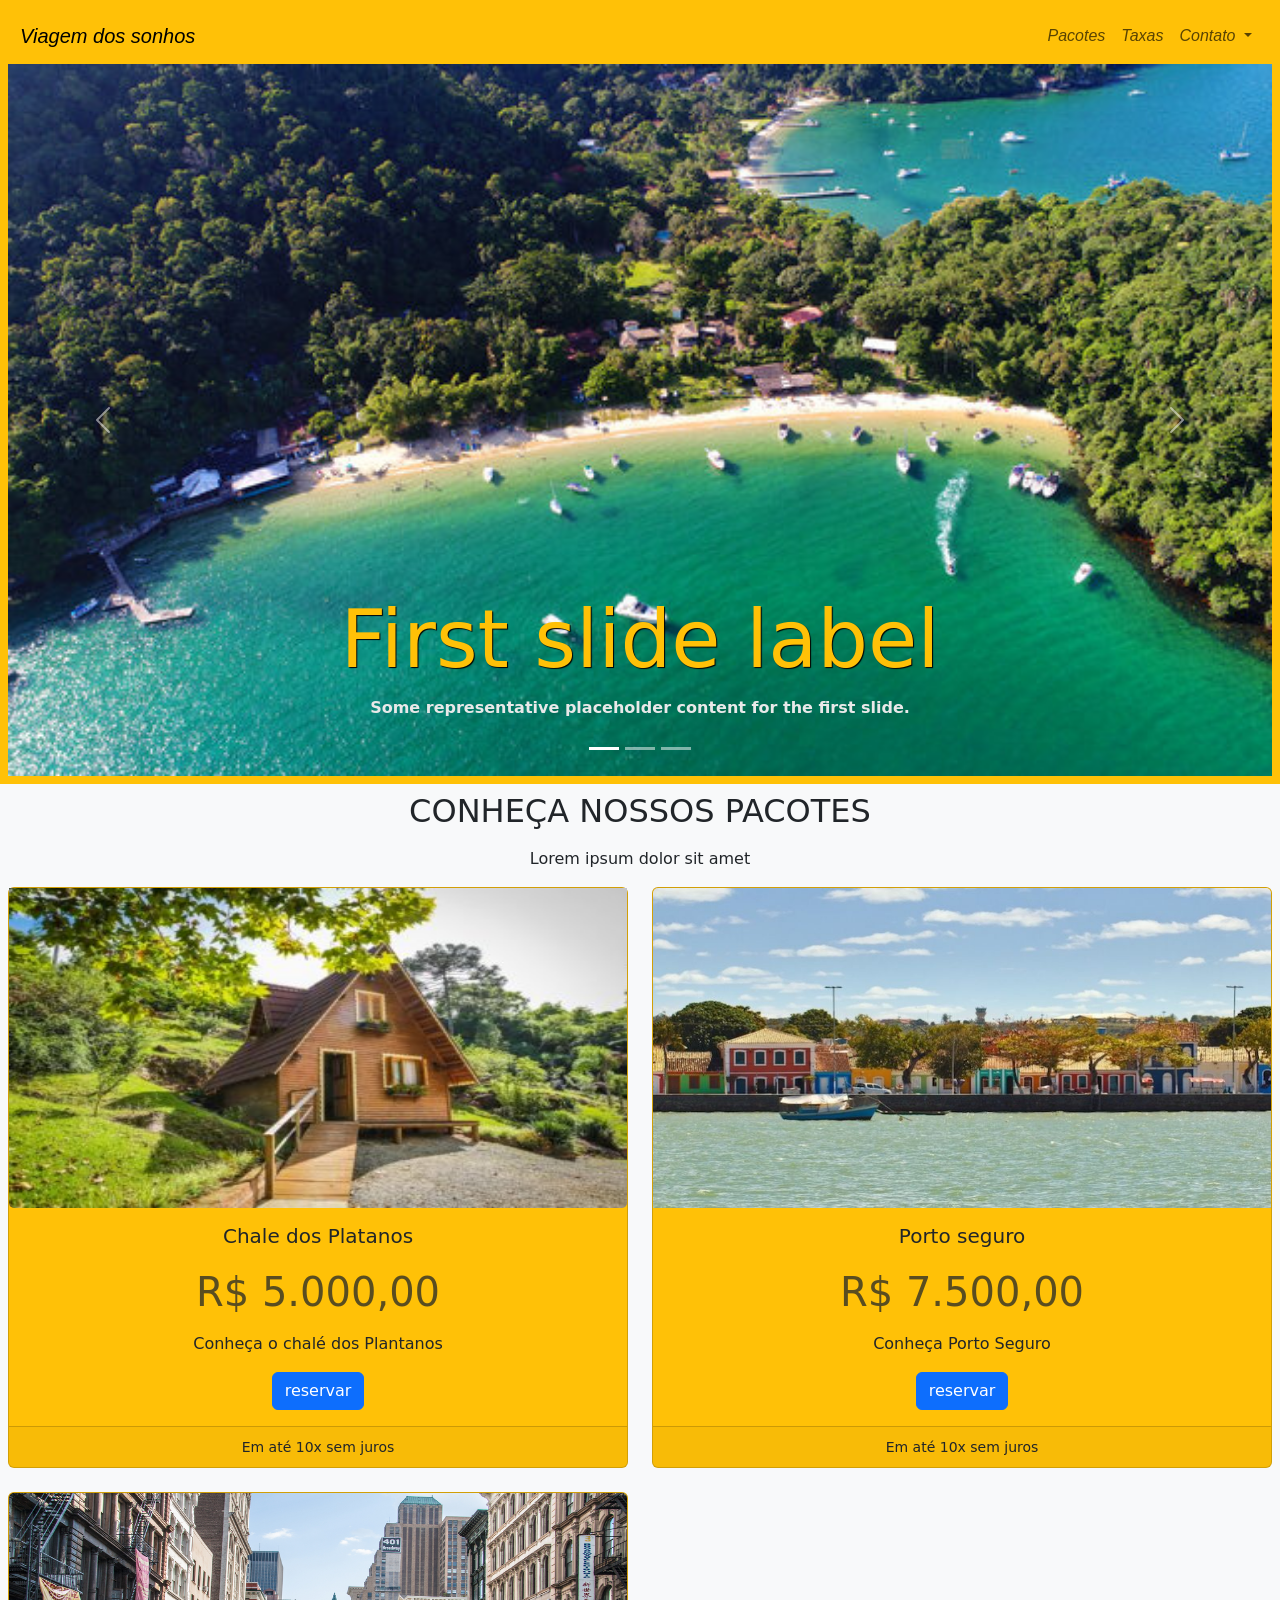
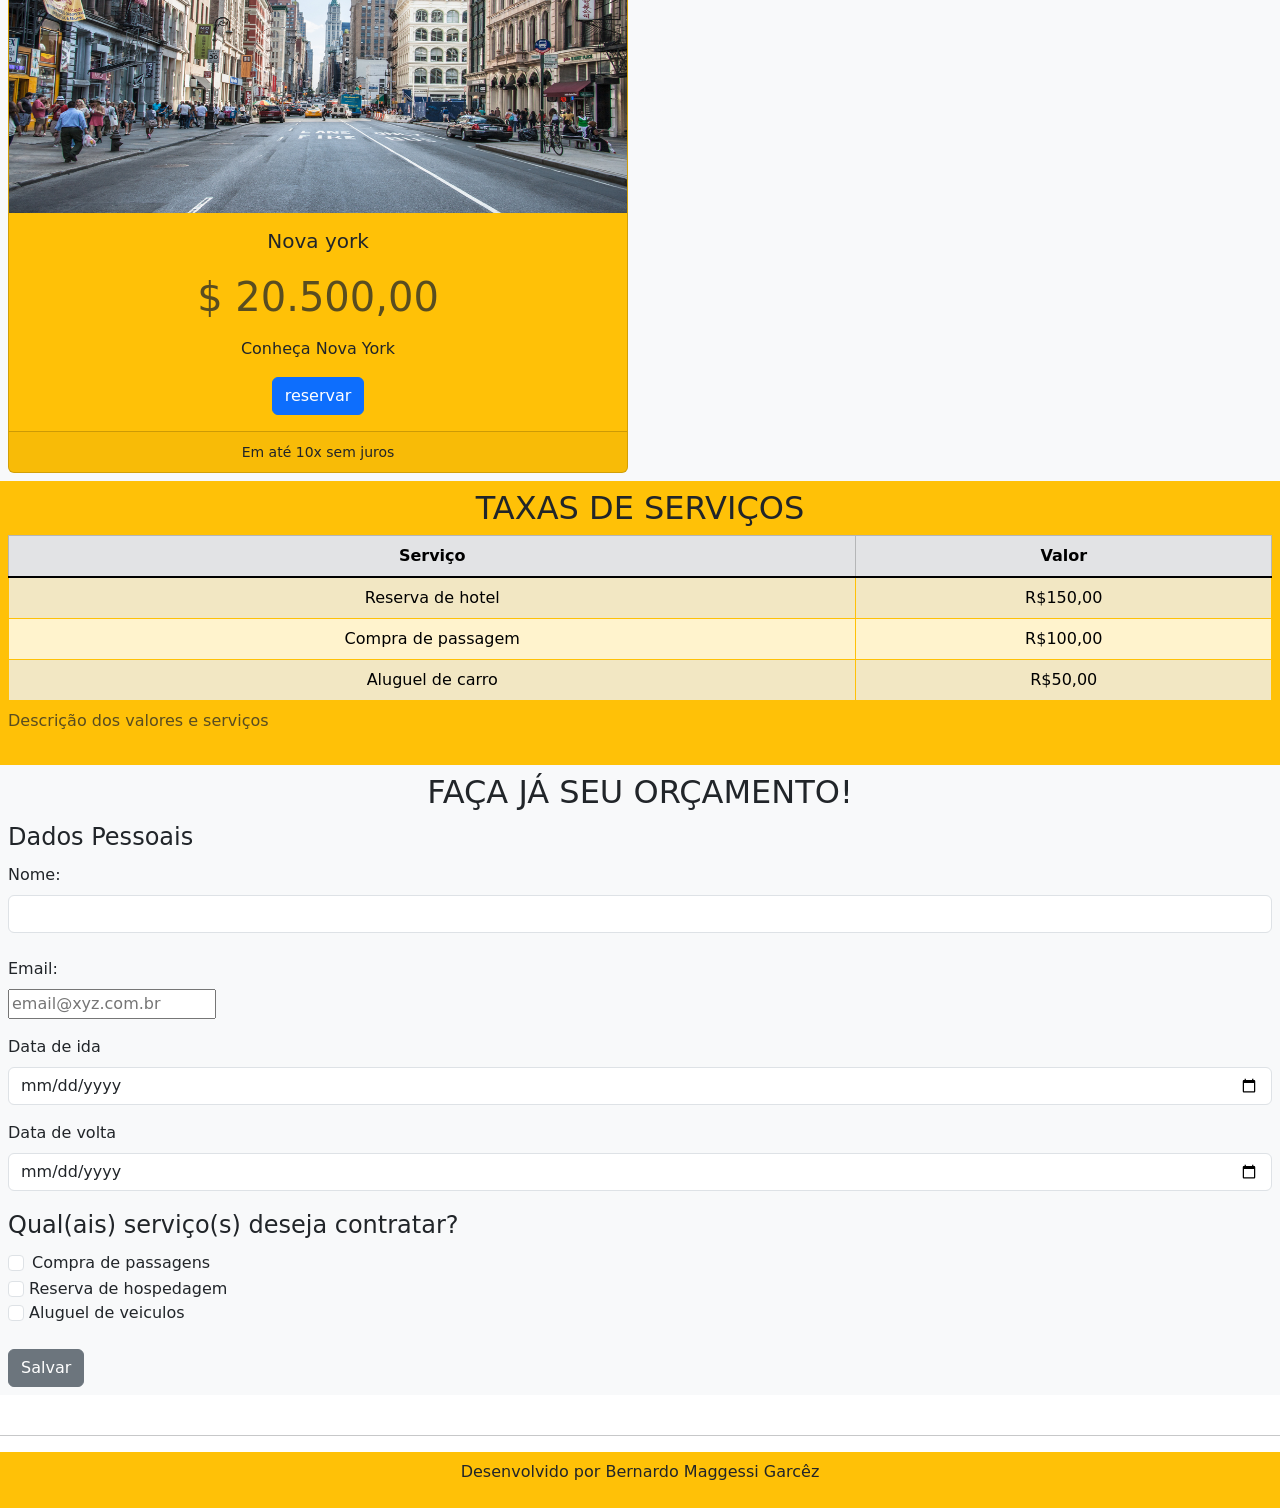
<file: index.html>
<!DOCTYPE html>
<html lang="en">
<head>
    <!--CONTEUDO CSS DO BOOTSTRAP-->
    <link href="https://cdn.jsdelivr.net/npm/bootstrap@5.3.3/dist/css/bootstrap.min.css" rel="stylesheet" integrity="sha384-QWTKZyjpPEjISv5WaRU9OFeRpok6YctnYmDr5pNlyT2bRjXh0JMhjY6hW+ALEwIH" crossorigin="anonymous">
    <link rel="stylesheet" href="style.css">
    <link href="https://cdn.jsdelivr.net/npm/bootstrap@5.3.3/dist/css/bootstrap.min.css" rel="stylesheet" integrity="sha384-QWTKZyjpPEjISv5WaRU9OFeRpok6YctnYmDr5pNlyT2bRjXh0JMhjY6hW+ALEwIH" crossorigin="anonymous">
    <script src="https://cdn.jsdelivr.net/npm/bootstrap@5.3.3/dist/js/bootstrap.bundle.min.js" integrity="sha384-YvpcrYf0tY3lHB60NNkmXc5s9fDVZLESaAA55NDzOxhy9GkcIdslK1eN7N6jIeHz" crossorigin="anonymous"></script>
    <meta charset="UTF-8">
    <meta name="viewport" content="width=device-width, initial-scale=1.0">
    <title>Viagem dos sonhos</title>
</head>
<body>
    <header class="container-fluid p-2 bg-warning text-center">
        <!--NAV COM BOOTSTRAP-->
        <nav class="navbar navbar-expand-lg bg-warning">
            <div class="container-fluid">
              <a class="navbar-brand" href="#">Viagem dos sonhos</a>
              <button class="navbar-toggler" type="button" data-bs-toggle="collapse" data-bs-target="#navbarSupportedContent" aria-controls="navbarSupportedContent" aria-expanded="false" aria-label="Toggle navigation">
                <span class="navbar-toggler-icon"></span>
              </button>
              <div class="collapse navbar-collapse justify-content-end" id="navbarSupportedContent">
                <ul class="navbar-nav">
                  <li class="nav-item">
                    <a class="nav-link" aria-current="page" href="#">Pacotes</a>
                  </li>
                  <li class="nav-item">
                    <a class="nav-link" href="#">Taxas</a>
                  </li>
                  <li class="nav-item dropdown">
                    <a class="nav-link dropdown-toggle" href="#" role="button" data-bs-toggle="dropdown" aria-expanded="false">
                      Contato
                    </a>
                    <ul class="dropdown-menu">
                      <li><a class="dropdown-item" href="#">Action</a></li>
                      <li><a class="dropdown-item" href="#">Another action</a></li>
                      <li><hr class="dropdown-divider"></li>
                      <li><a class="dropdown-item" href="#">Something else here</a></li>
                      <li class="nav-item"><i class="bi bi-cart3"></i><a href="#"></a></li>
                    </ul>
                  </li>
                </ul>
              </div>
            </div>
          </nav>
          <!--carousel-->
          <div id="carouselExampleCaptions" class="carousel slide">
            <div class="carousel-indicators">
              <button type="button" data-bs-target="#carouselExampleCaptions" data-bs-slide-to="0" class="active" aria-current="true" aria-label="Slide 1"></button>
              <button type="button" data-bs-target="#carouselExampleCaptions" data-bs-slide-to="1" aria-label="Slide 2"></button>
              <button type="button" data-bs-target="#carouselExampleCaptions" data-bs-slide-to="2" aria-label="Slide 3"></button>
            </div>
            <div class="carousel-inner">
              <div class="carousel-item active">
                <img src="img/Nossos-pacotes/carousel/360_F_513023193_ekYBKhdnWGfeZuwMNNoIRxNj8wqRmRsw.jpg" alt="chalé dos platanos" class="d-block w-100">
                <div class="carousel-caption d-none d-md-block">
                  <h5>First slide label</h5>
                  <p>Some representative placeholder content for the first slide.</p>
                </div>
              </div>
              <div class="carousel-item">
                <img src="img/Nossos-pacotes/carousel/360_F_513023193_ekYBKhdnWGfeZuwMNNoIRxNj8wqRmRsw.jpg"alt="Praia em porto seguro" class="d-block w-100">
                <div class="carousel-caption d-none d-md-block">
                  <h5>Second slide label</h5>
                  <p>Some representative placeholder content for the second slide.</p>
                </div>
              </div>
              <div class="carousel-item">
                <img src="img/Nossos-pacotes/carousel/360_F_513023193_ekYBKhdnWGfeZuwMNNoIRxNj8wqRmRsw.jpg" alt="imagem de rua em nova york" class="d-block w-100" >
                <div class="carousel-caption d-none d-md-block">
                  <h5>Third slide label</h5>
                  <p>Some representative placeholder content for the third slide.</p>
                </div>
              </div>
            </div>
            <button class="carousel-control-prev" type="button" data-bs-target="#carouselExampleCaptions" data-bs-slide="prev">
              <span class="carousel-control-prev-icon" aria-hidden="true"></span>
              <span class="visually-hidden">Previous</span>
            </button>
            <button class="carousel-control-next" type="button" data-bs-target="#carouselExampleCaptions" data-bs-slide="next">
              <span class="carousel-control-next-icon" aria-hidden="true"></span>
              <span class="visually-hidden">Next</span>
            </button>
          </div>
        <!--carousel-->

    </header>

    <section class="container-fluid bg-light text-center p-2">
        <h2>Conheça nossos pacotes</h2>
        </p>
        <p>Lorem ipsum dolor sit amet</p>
        <!--AQUI COMEÇA INSERÇÃO DE IMAGENS-->
        
        <div class="row row-cols-1 row-cols-md-2 g-4">
            <div class="col">
              <div class="card h-100 bg-warning">
                <img src="img/Nossos-pacotes/Chale-dos-Platanos-370x247-2041974544.jpg"  height="320"  class="card-img-bottom" alt="...">
                <div class="card-body">
                  <h5 class="card-title">Chale dos Platanos</h5>
                  <h1 class="card-subtitle text-muted" >R$ 5.000,00</h1>
                  <p class="card-text">Conheça o chalé dos Plantanos</p>
                  <a href="#" class="btn btn-primary" data-bs-toggle="modal" data-bs-target="#exampleModal">reservar</a> 
                </div>
                <div class="card-footer">
                    <small>Em até 10x sem juros</small>
                </div> 
              </div>
            </div>
            <div class="col">
              <div class="card h-100 bg-warning">
                <img src="img/Nossos-pacotes/o-que-fazer-em-porto-seguro-viagem-768x449-3166503111.jpg"  height="320" class="card-img-top" alt="...">
                <div class="card-body">
                  <h5 class="card-title">Porto seguro</h5>
                  <h1 class="card-subtitle text-muted" >R$ 7.500,00</h1>
                  <p class="card-text">Conheça Porto Seguro</p>
                  <a href="#" class="btn btn-primary" data-bs-toggle="modal" data-bs-target="#exampleModal">reservar</a> 
                </div>
                <div class="card-footer">
                    <small>Em até 10x sem juros</small>
                </div> 
              </div>
            </div>
            <div class="col">
              <div class="card h-100 bg-warning">
                <img src="img/Nossos-pacotes/soho-nova-york-dica-fernanda-motta-1218135349.jpg"  height="320" class="card-img-top" alt="...">
                <div class="card-body">
                  <h5 class="card-title">Nova york</h5>
                  <h1 class="card-subtitle text-muted" >$ 20.500,00</h1>
                  <p class="card-text">Conheça  Nova York</p>
                  <a href="#" class="btn btn-primary" data-bs-toggle="modal" data-bs-target="#exampleModal">reservar</a> 
                </div>
                <div class="card-footer">
                    <small>Em até 10x sem juros</small>
                </div> 
              </div>
            </div>
        </div>
        <!--AQUI ACABA INSERÇÃO DE IMAGENS-->
    </section>

    <section class="container-fluid bg-warning text-center p-2">
        <h2>Taxas de serviços</h2>
        <!--INÍCIO DA TABELA-->
        <table class=" table table-warning table-striped table-hover table-bordered border-warning">
            <caption>Descrição dos valores e serviços</caption>
            <thead class="table-secondary">
                <tr>
                    <th>Serviço</th>
                    <th>Valor</th>
                </tr>
            </thead>
            <tbody class="table-group-divider">
                <tr>
                    <td>Reserva de hotel</td>
                    <td>R$150,00</td>
                </tr>
                <tr>
                    <td>Compra de passagem</td>
                    <td>R$100,00</td>
                </tr>
                <tr>
                    <td>Aluguel de carro</td>
                    <td>R$50,00</td>
                </tr>
            </tbody>
        </table>
    </section>

    <section class="container-fluid bg-light p-2">
        <h2 class="text-center">Faça já seu orçamento!</h2>
        <form method="GET" action="">
            <fieldset>
                <legend>Dados Pessoais</legend>
                <div class="mb-3">
                    <label class="form-label" for="nome">
                        Nome:
                    </label>
                    <input type="text" class="form-control" name="nome" id="nome"><br>
                <div class="mb-3"> 
                    <label class="form-label" for="email">
                        Email:
                    </label><br>
                    <input required type="text" name="email" id="email" placeholder="email@xyz.com.br"><br>
                </div>
                <div class="mb-3">
                    <label class="form-label" for="dataIda">
                        Data de ida
                    </label>
                    <input type="date" name="dataIda" class="form-control">
                </div>
                <div class="mb-3">
                    <label class="form-label" for="dataVolta">
                        Data de volta
                    </label>
                    <input type="date" name="dataVolta" class="form-control">
                </div>
            </fieldset>
            <!--FIELDSET COM FORM DE CHECKBOX-->
            <fieldset>
                <legend>Qual(ais) serviço(s) deseja contratar?</legend>
                <div class="form-check">
                    <input type="checkbox" name="passagens" class="form-check-input" value="Passagens" id="compraPassagens">
                    <label class="form-check-label" for="compraPassagens">
                        Compra de passagens
                    </label>
                </div>
                
                <div>
                    <input type="checkbox" name="hospedagem" class="form-check-input" value="Hospedagem" id="reservaHospedagem">  
                    <label class="form-check-label" for="reservaHospedagem">
                        Reserva de hospedagem
                    </label>
                </div>
                
                <div>
                    <input type="checkbox" name="veiculo" class="form-check-input" value="aluguel de veiculos" id="alugelVeiculo">  
                    <label class="form-check-label" for="aluguelVeiculo">
                        Aluguel de veiculos
                    </label>
                </div>

            </fieldset>
            
            <br>
            <button class="btn btn-secondary">Salvar</button>
        </form>
    </section>
    
    <br>
    
  
    <hr>
    <footer class="container-fluid text-center bg-warning p-2"><!--RODAPÉ-->
         <p>Desenvolvido por Bernardo Maggessi Garcêz</p>
    </footer>
     <!--CONTEUDO js DO BOOTSTRAP, de prefrencia colocar no fim da página para não dificultar carregamento da mesma-->
     <script src="https://cdn.jsdelivr.net/npm/bootstrap@5.3.3/dist/js/bootstrap.bundle.min.js" integrity="sha384-YvpcrYf0tY3lHB60NNkmXc5s9fDVZLESaAA55NDzOxhy9GkcIdslK1eN7N6jIeHz" crossorigin="anonymous"></script>
</body>

<!--MODAL DA PÁGINA-->

<div class="modal fade" id="exampleModal" tabindex="-1" aria-labelledby="exampleModalLabel" aria-hidden="true">
  <div class="modal-dialog">
    <div class="modal-content">
      <div class="modal-header">
        <h5 class="modal-title fs-5" id="exampleModalLabel">Suas compras</h5>
        <button type="button" class="btn-close" data-bs-dismiss="modal" aria-label="Close"></button>
      </div>
      <div class="modal-body">
        Produto adicionado no carrinho!
      </div>
      <div class="modal-footer">
        <button type="button" class="btn btn-primary" data-bs-dismiss="modal">Continuar compra</button>
        <button type="button" class="btn btn-success">Finalizar compra</button>
      </div>
    </div>
  </div>
</div>

</html>
</file>
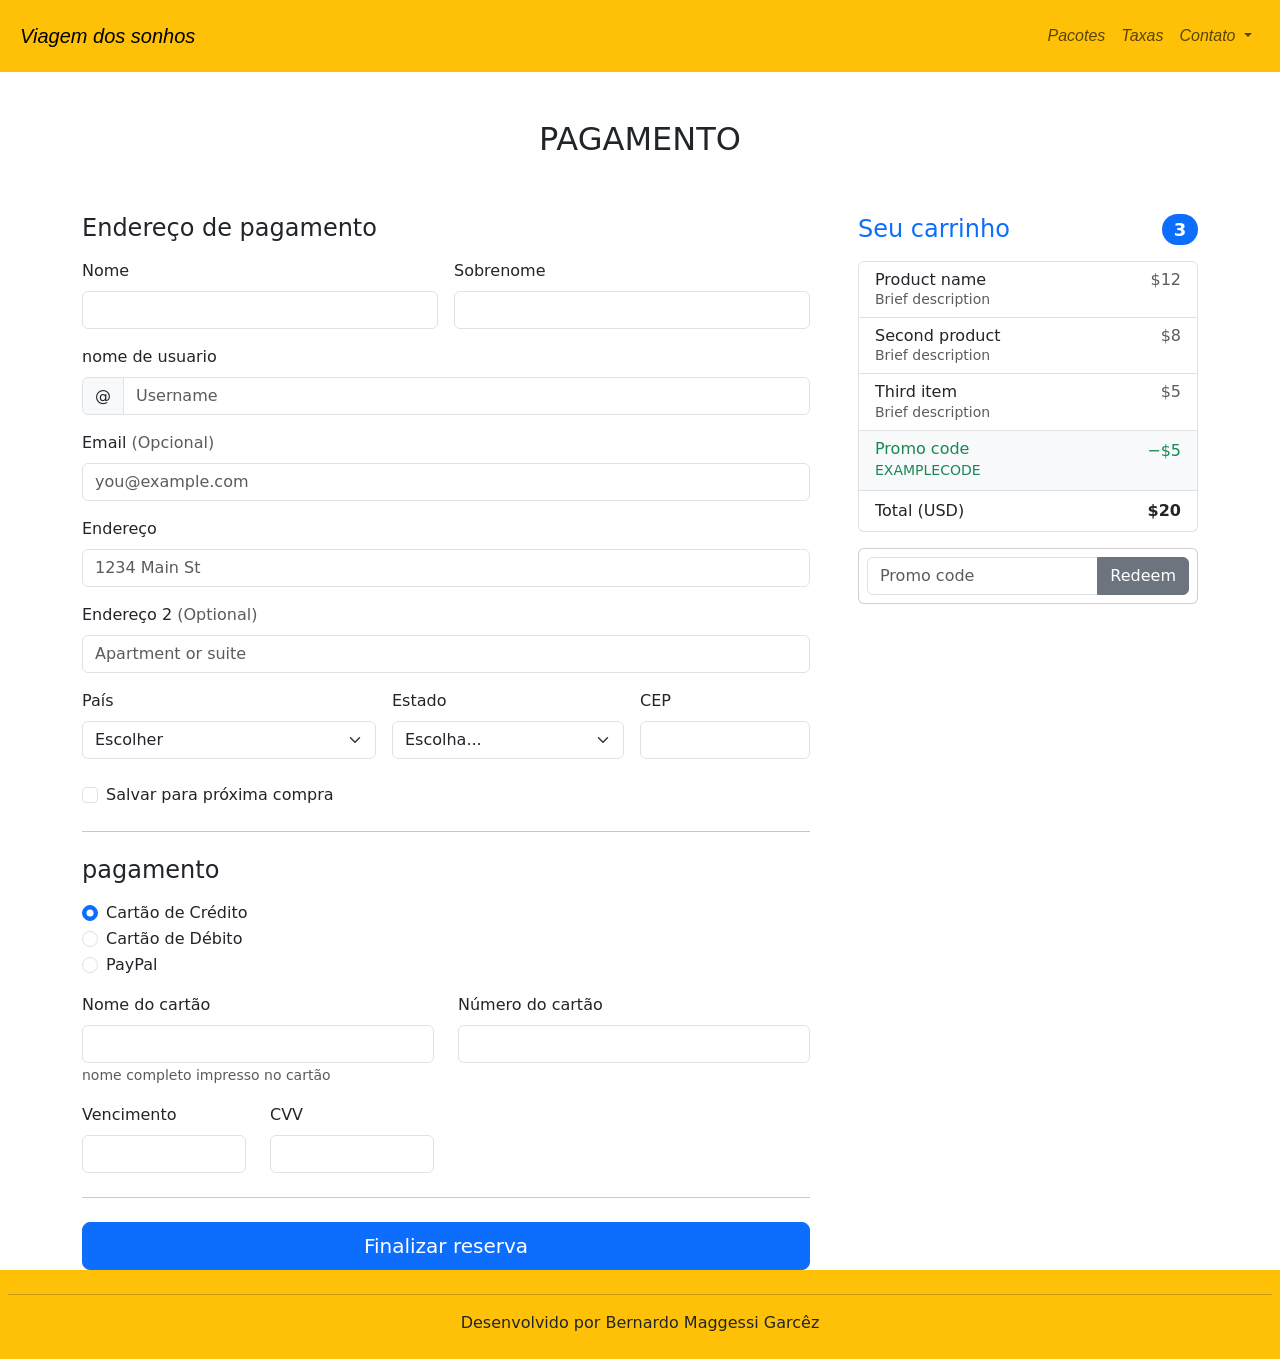
<file: checkout.html>
<!DOCTYPE html>
<html lang="en">
<head>
    <!--CONTEUDO CSS DO BOOTSTRAP-->
    <link href="https://cdn.jsdelivr.net/npm/bootstrap@5.3.3/dist/css/bootstrap.min.css" rel="stylesheet" integrity="sha384-QWTKZyjpPEjISv5WaRU9OFeRpok6YctnYmDr5pNlyT2bRjXh0JMhjY6hW+ALEwIH" crossorigin="anonymous">
    <link rel="stylesheet" href="style.css">
    <link href="https://cdn.jsdelivr.net/npm/bootstrap@5.3.3/dist/css/bootstrap.min.css" rel="stylesheet" integrity="sha384-QWTKZyjpPEjISv5WaRU9OFeRpok6YctnYmDr5pNlyT2bRjXh0JMhjY6hW+ALEwIH" crossorigin="anonymous">
    <script src="https://cdn.jsdelivr.net/npm/bootstrap@5.3.3/dist/js/bootstrap.bundle.min.js" integrity="sha384-YvpcrYf0tY3lHB60NNkmXc5s9fDVZLESaAA55NDzOxhy9GkcIdslK1eN7N6jIeHz" crossorigin="anonymous"></script>
    <meta charset="UTF-8">
    <meta name="viewport" content="width=device-width, initial-scale=1.0">
    <title>Viagem dos sonhos</title>
</head>
<body>
    <header class="container-fluid p-2 bg-warning text-center">
        <!--NAV COM BOOTSTRAP-->
        <nav class="navbar navbar-expand-lg bg-warning">
            <div class="container-fluid">
              <a class="navbar-brand" href="#">Viagem dos sonhos</a>
              <button class="navbar-toggler" type="button" data-bs-toggle="collapse" data-bs-target="#navbarSupportedContent" aria-controls="navbarSupportedContent" aria-expanded="false" aria-label="Toggle navigation">
                <span class="navbar-toggler-icon"></span>
              </button>
              <div class="collapse navbar-collapse justify-content-end" id="navbarSupportedContent">
                <ul class="navbar-nav">
                  <li class="nav-item">
                    <a class="nav-link" aria-current="page" href="#">Pacotes</a>
                  </li>
                  <li class="nav-item">
                    <a class="nav-link" href="#">Taxas</a>
                  </li>
                  <li class="nav-item dropdown">
                    <a class="nav-link dropdown-toggle" href="#" role="button" data-bs-toggle="dropdown" aria-expanded="false">
                      Contato
                    </a>
                    <ul class="dropdown-menu">
                      <li><a class="dropdown-item" href="#">Action</a></li>
                      <li><a class="dropdown-item" href="#">Another action</a></li>
                      <li><hr class="dropdown-divider"></li>
                      <li><a class="dropdown-item" href="#">Something else here</a></li>
                      
                    </ul>
                 
                </ul>
              </div>
            </div>
          </nav>
    </header>

    <main class="container">
        <div class="py-5 text-center">
          <h2>Pagamento</h2>
        </div>
      
        <div class="row g-5">
            <div class="col-md-5 col-lg-4 order-md-last">
            <h4 class="d-flex justify-content-between align-items-center mb-3">
                <span class="text-primary">Seu carrinho</span>
                <span class="badge bg-primary rounded-pill">3</span>
            </h4>
            <ul class="list-group mb-3">
                <li class="list-group-item d-flex justify-content-between lh-sm">
                <div>
                    <h6 class="my-0">Product name</h6>
                    <small class="text-body-secondary">Brief description</small>
                </div>
                <span class="text-body-secondary">$12</span>
                </li>
                <li class="list-group-item d-flex justify-content-between lh-sm">
                <div>
                <h6 class="my-0">Second product</h6>
                <small class="text-body-secondary">Brief description</small>
              </div>
              <span class="text-body-secondary">$8</span>
            </li>
            <li class="list-group-item d-flex justify-content-between lh-sm">
              <div>
                <h6 class="my-0">Third item</h6>
                <small class="text-body-secondary">Brief description</small>
              </div>
              <span class="text-body-secondary">$5</span>
            </li>
            <li class="list-group-item d-flex justify-content-between bg-body-tertiary">
              <div class="text-success">
                <h6 class="my-0">Promo code</h6>
                <small>EXAMPLECODE</small>
              </div>
              <span class="text-success">−$5</span>
            </li>
            <li class="list-group-item d-flex justify-content-between">
              <span>Total (USD)</span>
              <strong>$20</strong>
            </li>
          </ul>

             <form class="card p-2">
            <div class="input-group">
              <input type="text" class="form-control" placeholder="Promo code">
              <button type="submit" class="btn btn-secondary">Redeem</button>
            </div>
          </form>
        </div>
        <div class="col-md-7 col-lg-8">
          <h4 class="mb-3">Endereço de pagamento</h4>
          <form class="needs-validation" novalidate>
            <div class="row g-3">
              <div class="col-sm-6">
                <label for="firstName" class="form-label">Nome</label>
                <input type="text" class="form-control" id="firstName" placeholder="" value="" required>
                <div class="invalid-feedback">
                    É necessário colocar um nome válido
                </div>
              </div>

                 <div class="col-sm-6">
                <label for="lastName" class="form-label">Sobrenome</label>
                <input type="text" class="form-control" id="lastName" placeholder="" value="" required>
                <div class="invalid-feedback">
                  É necessário colocar um sobrenome válido
                </div>
              </div>

                 <div class="col-12">
                <label for="username" class="form-label">nome de usuario</label>
                <div class="input-group has-validation">
                  <span class="input-group-text">@</span>
                  <input type="text" class="form-control" id="username" placeholder="Username" required>
                <div class="invalid-feedback">
                    Coloque um username válido
                  </div>
                </div>
              </div>

                 <div class="col-12">
                <label for="email" class="form-label">Email <span class="text-body-secondary">(Opcional)</span></label>
                <input type="email" class="form-control" id="email" placeholder="you@example.com">
                <div class="invalid-feedback">
                  Coloque um email válido para atualizações.
                </div>
              </div>

                 <div class="col-12">
                <label for="address" class="form-label">Endereço</label>
                <input type="text" class="form-control" id="address" placeholder="1234 Main St" required>
                <div class="invalid-feedback">
                  Col
                </div>
              </div>

                 <div class="col-12">
                <label for="address2" class="form-label">Endereço 2 <span class="text-body-secondary">(Optional)</span></label>
                <input type="text" class="form-control" id="address2" placeholder="Apartment or suite">
              </div>

                 <div class="col-md-5">
                <label for="country" class="form-label">País</label>
                <select class="form-select" id="country" required>
                  <option value="">Escolher</option>
                  <option>Estados Unidos</option>
                </select>
                <div class="invalid-feedback">
                  Selecione um país valido
                </div>
              </div>

                 <div class="col-md-4">
                <label for="state" class="form-label">Estado</label>
                <select class="form-select" id="state" required>
                  <option value="">Escolha...</option>
                  <option>California</option>
                </select>
                <div class="invalid-feedback">
                  Please provide a valid state.
                </div>
              </div>

                 <div class="col-md-3">
                <label for="zip" class="form-label">CEP</label>
                <input type="text" class="form-control" id="zip" placeholder="" required>
                <div class="invalid-feedback">
                  CEP é obrigatório
                </div>
              </div>
            </div>

            <br class="my-1">
            <div class="form-check">
              <input type="checkbox" class="form-check-input" id="save-info">
              <label class="form-check-label" for="save-info">Salvar para próxima compra</label>
            </div>

               <hr class="my-4">

               <h4 class="mb-3">pagamento</h4>

               <div class="my-3">
              <div class="form-check">
                <input id="credit" name="paymentMethod" type="radio" class="form-check-input" checked required>
                <label class="form-check-label" for="credit">Cartão de Crédito</label>
              </div>
              <div class="form-check">
                <input id="debit" name="paymentMethod" type="radio" class="form-check-input" required>
                <label class="form-check-label" for="debit">Cartão de Débito</label>
              </div>
              <div class="form-check">
                <input id="paypal" name="paymentMethod" type="radio" class="form-check-input" required>
                <label class="form-check-label" for="paypal">PayPal</label>
              </div>
            </div>

               <div class="row gy-3">
              <div class="col-md-6">
                <label for="cc-name" class="form-label">Nome do cartão</label>
                <input type="text" class="form-control" id="cc-name" placeholder="" required>
                <small class="text-body-secondary">nome completo impresso no cartão</small>
                <div class="invalid-feedback">
                  Nome do cartão é obrigatório
                </div>
              </div>

                 <div class="col-md-6">
                <label for="cc-number" class="form-label">Número do cartão</label>
                <input type="text" class="form-control" id="cc-number" placeholder="" required>
                <div class="invalid-feedback">
                  Numero do cartão é obrigatório
                </div>
              </div>

                 <div class="col-md-3">
                <label for="cc-expiration" class="form-label">Vencimento</label>
                <input type="text" class="form-control" id="cc-expiration" placeholder="" required>
                <div class="invalid-feedback">
                  data de vencimento é obrigatória
                </div>
              </div>

                 <div class="col-md-3">
                <label for="cc-cvv" class="form-label">CVV</label>
                <input type="text" class="form-control" id="cc-cvv" placeholder="" required>
                <div class="invalid-feedback">
                  Código de segurança é obrigatório
                </div>
              </div>
            </div>

               <hr class="my-4">

               <button class="w-100 btn btn-primary btn-lg" type="submit">Finalizar reserva</button>
          </form>
        </div>
      </div>
    </main>

    <footer class="container-fluid text-center bg-warning p-2"><!--RODAPÉ-->
        <hr>
        <p>Desenvolvido por Bernardo Maggessi Garcêz</p>
        <script src="https://cdn.jsdelivr.net/npm/bootstrap@5.3.3/dist/js/bootstrap.bundle.min.js" integrity="sha384-YvpcrYf0tY3lHB60NNkmXc5s9fDVZLESaAA55NDzOxhy9GkcIdslK1eN7N6jIeHz" crossorigin="anonymous"></script>
   </footer>
</body>
</html>
</file>
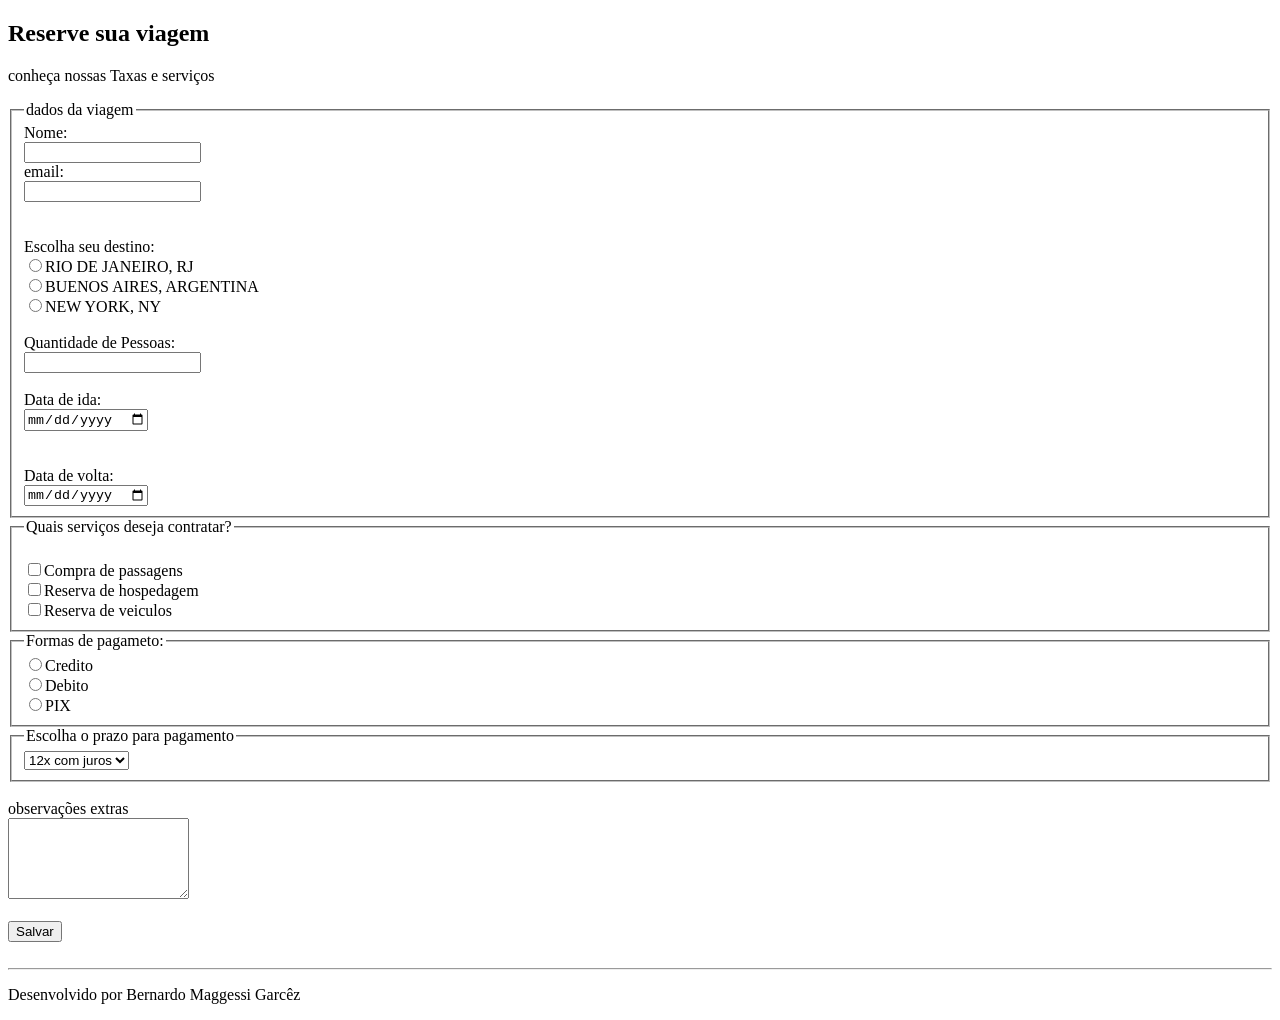
<file: reserva.html>
<!DOCTYPE html>
<html lang="en">
<head>
    <meta charset="UTF-8">
    <meta name="viewport" content="width=device-width, initial-scale=1.0">
    <title>Reserva</title>
</head>
<body>
    <section>
        <h2>Reserve sua viagem</h2>
        <p>conheça nossas Taxas e serviços</p>
         <form action="GET"></form>
            <fieldset>
                
                <legend>dados da viagem</legend>
                
                <label for="">Nome:</label><br>
                <input type="text" name="name"><br>

                <label for="">email:</label><br>
                <input type="text" name="email"><br>
                <br><br>
                
                <label>Escolha seu destino:<label><br>
                
                <label for="">
                    <input type="radio" name="Destino" value="RJ">RIO DE JANEIRO, RJ
                </label><br>
                <label for="">
                    <input type="radio" name="Destino" value="BUENOS">BUENOS AIRES, ARGENTINA
                </label><br>
                <label for="">
                    <input type="radio" name="Destino" value="NY">NEW YORK, NY
                </label> 
                <br><br>

                <label for="">Quantidade de Pessoas:</label> <br>
                <input type="number" name="qtdPessoas">
                <br><br>

                <label>Data de ida:</label><br>
                <input type="date" name="dataIda" id=""><br>
                <br>    
                <br>
                <label for="">Data de volta:</label><br>
                <input type="date" name="dataDeVolta:"><br>

            </fieldset>
            
            <fieldset>
                <legend>Quais serviços deseja contratar?</legend>
            
                <label><br>
                    <input type="checkbox" name="passagens" value="Passagens">Compra de passagens
                </label>
                <label>
                    <br><input type="checkbox" name="hospedagem" value="Hospedagem">Reserva de hospedagem
                </label>
                <label>
                    <br><input type="checkbox" name="veiculos" id="veiculo">Reserva de veiculos
                </label>
            </fieldset>

            <fieldset>
                <legend>Formas de pagameto:</legend>
                <label for="">
                    <input type="radio" name="formaPagameto" value="Credito">Credito
                </label><br>
                <label for="">
                    <input type="radio" name="formaPagameto" value="Debito">Debito
                </label><br>
                <label for="">
                    <input type="radio" name="formaPagameto" value="Pix">PIX
                </label> 
            </fieldset>

            <fieldset>
                <legend>Escolha o prazo para pagamento</legend>
                
                <select name="prazoPagamento">
                    <option value="aVista" selected>À VISTA</option>
                    <option value="2x" selected>2x sem juros</option>
                    <option value="6x">6x sem juros</option>
                    <option value="10x">10x com juros</option>
                    <option value="12x" selected>12x com juros</option>
                </select>
            </fieldset>
            
            <br><label for>observações extras</label><br>
            <textarea rows="5" name="cometario"></textarea><br><br>
        
            <button>Salvar</button>
        </form>
    </section>
    
    <br>
    
  
    <hr>
    <footer><!--RODAPÉ-->
        <p>Desenvolvido por Bernardo Maggessi Garcêz</p>
    </footer>
</body>
</file>
<file: style.css>
nav{
    font-family:Lato, 'Trebuchet MS', 'Lucida Sans Unicode', 'Lucida Grande', 'Lucida Sans', Arial, sans-serif;
    font-style: italic;
}

header p{
    color: #e9e9e9;
    font-weight: 600;
}

h1{
    font-size: 63px;
    color: #303030;
    padding:16px;
    color: white;
    text-align: center;
}
h2{
    font-size: 24px;
    text-transform: uppercase;
    color: #303030;
    font-weight: 600px;
}
.carousel-caption h5{
    font-size: 80px;
    color: #ffc107;
    text-shadow: 1px 1px 1px black;
}
</file>
